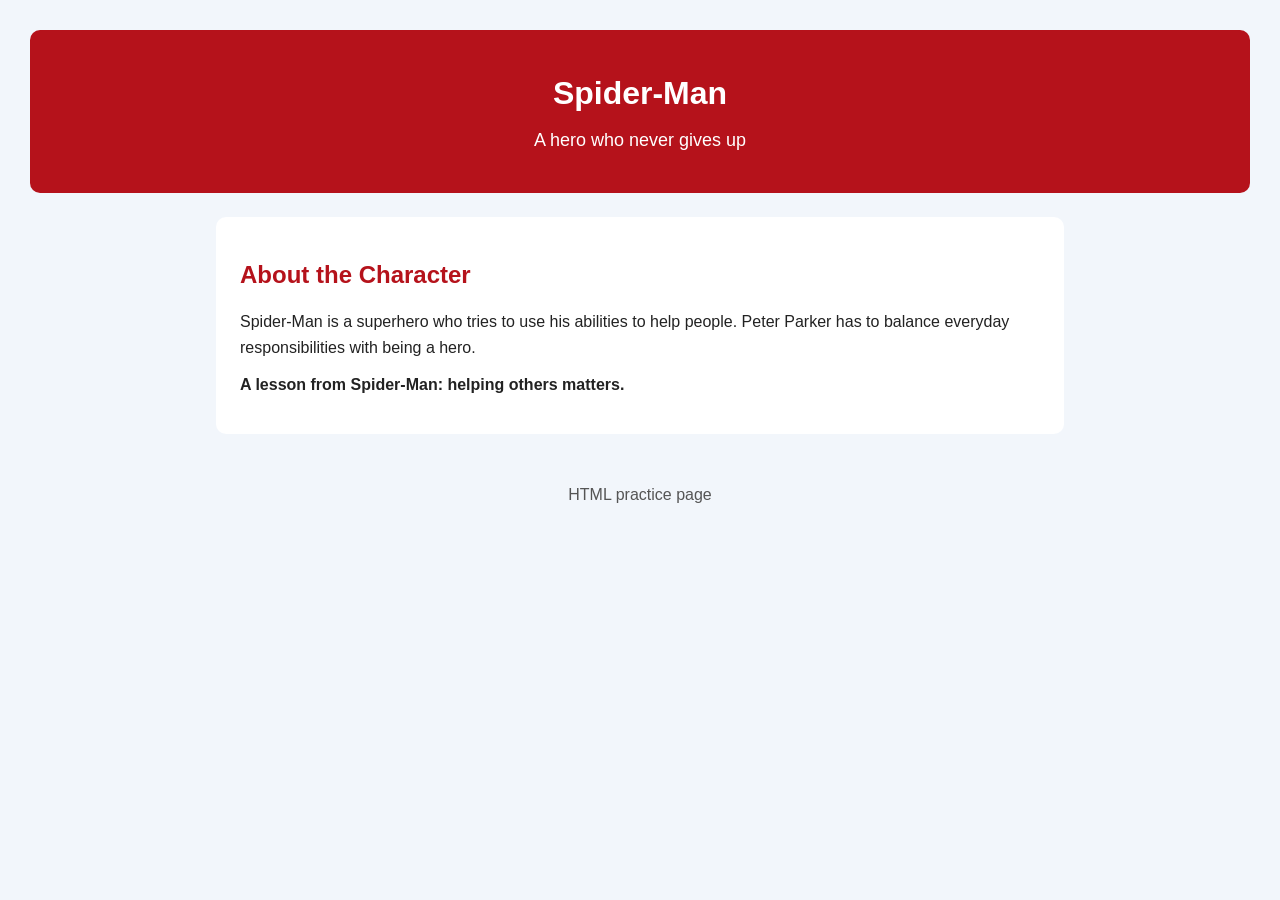
<file: inline-styles.html>
<!doctype html>
<html lang="en">
  <head>
    <meta charset="UTF-8" />
    <meta name="viewport" content="width=device-width, initial-scale=1.0" />
    <title>Inline Styles Practice</title>
  </head>
  <body
    style="
      font-family: Arial, sans-serif;
      background-color: #f2f6fb;
      color: #222;
      margin: 30px;
    "
  >
    <header
      style="
        background-color: #b5121b;
        color: white;
        text-align: center;
        padding: 24px;
        border-radius: 10px;
      "
    >
      <h1 style="margin-bottom: 8px">Spider-Man</h1>
      <p style="font-size: 18px">A hero who never gives up</p>
    </header>

    <main
      style="
        max-width: 800px;
        margin: 24px auto;
        background-color: white;
        padding: 24px;
        border-radius: 10px;
      "
    >
      <h2 style="color: #b5121b">About the Character</h2>
      <p style="line-height: 1.6">
        Spider-Man is a superhero who tries to use his abilities to help people.
        Peter Parker has to balance everyday responsibilities with being a hero.
      </p>
      <p style="font-weight: bold">
        A lesson from Spider-Man: helping others matters.
      </p>
    </main>

    <footer style="text-align: center; color: #555; padding: 12px">
      <p>HTML practice page</p>
    </footer>
  </body>
</html>
</file>
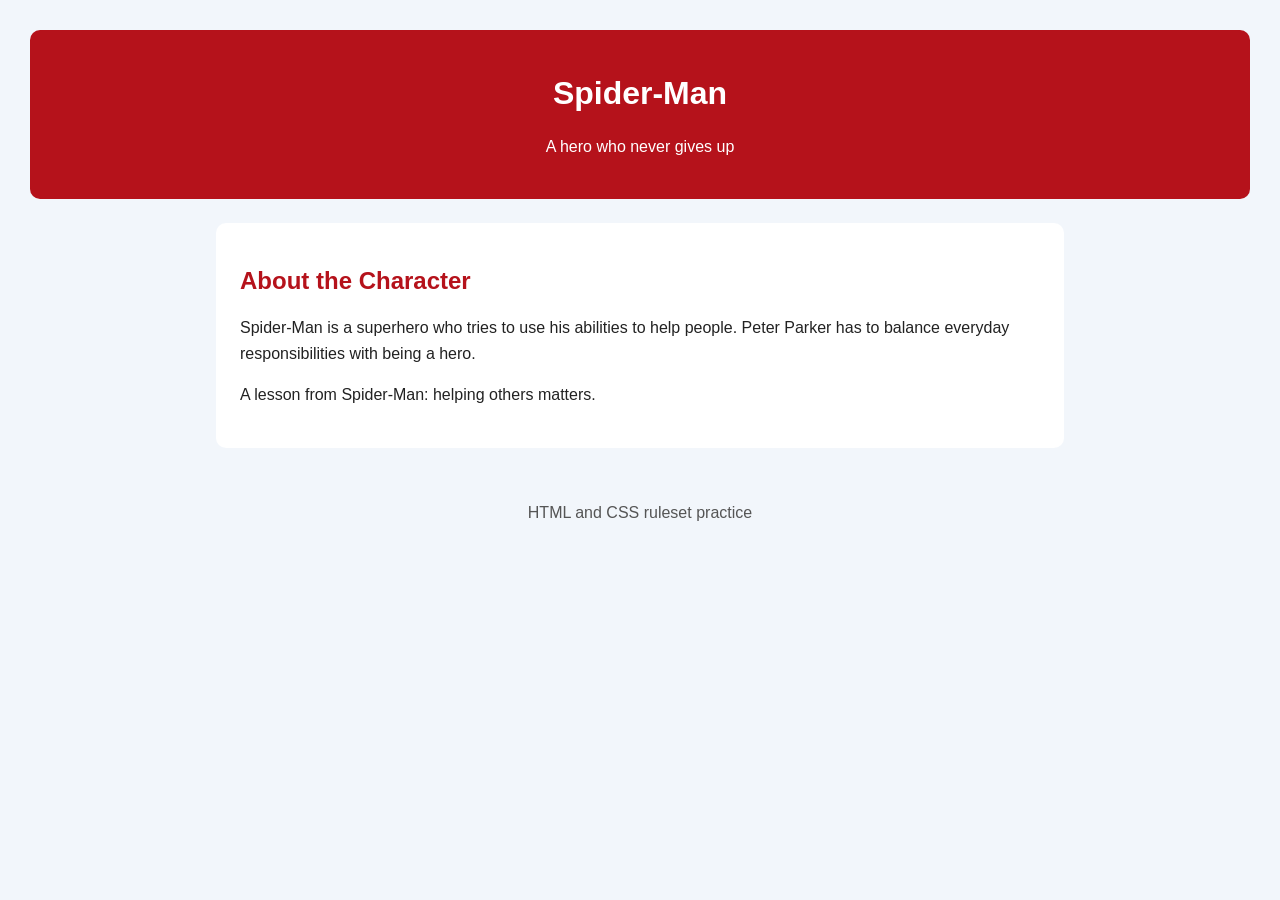
<file: ruleset-style.html>
<!doctype html>
<html lang="en">
  <head>
    <meta charset="UTF-8" />
    <meta name="viewport" content="width=device-width, initial-scale=1.0" />
    <title>Ruleset Style Practice</title>
    <style>
      body {
        font-family: Arial, sans-serif;
        background-color: #f2f6fb;
        color: #222;
        margin: 30px;
      }
      header {
        background-color: #b5121b;
        color: white;
        text-align: center;
        padding: 24px;
        border-radius: 10px;
      }
      main {
        max-width: 800px;
        margin: 24px auto;
        background-color: white;
        padding: 24px;
        border-radius: 10px;
      }
      h2 {
        color: #b5121b;
      }
      p {
        line-height: 1.6;
      }
      footer {
        text-align: center;
        color: #555;
        padding: 12px;
      }
    </style>
  </head>
  <body>
    <header>
      <h1>Spider-Man</h1>
      <p>A hero who never gives up</p>
    </header>
    <main>
      <h2>About the Character</h2>
      <p>
        Spider-Man is a superhero who tries to use his abilities to help people.
        Peter Parker has to balance everyday responsibilities with being a hero.
      </p>
      <p>A lesson from Spider-Man: helping others matters.</p>
    </main>
    <footer>
      <p>HTML and CSS ruleset practice</p>
    </footer>
  </body>
</html>
</file>
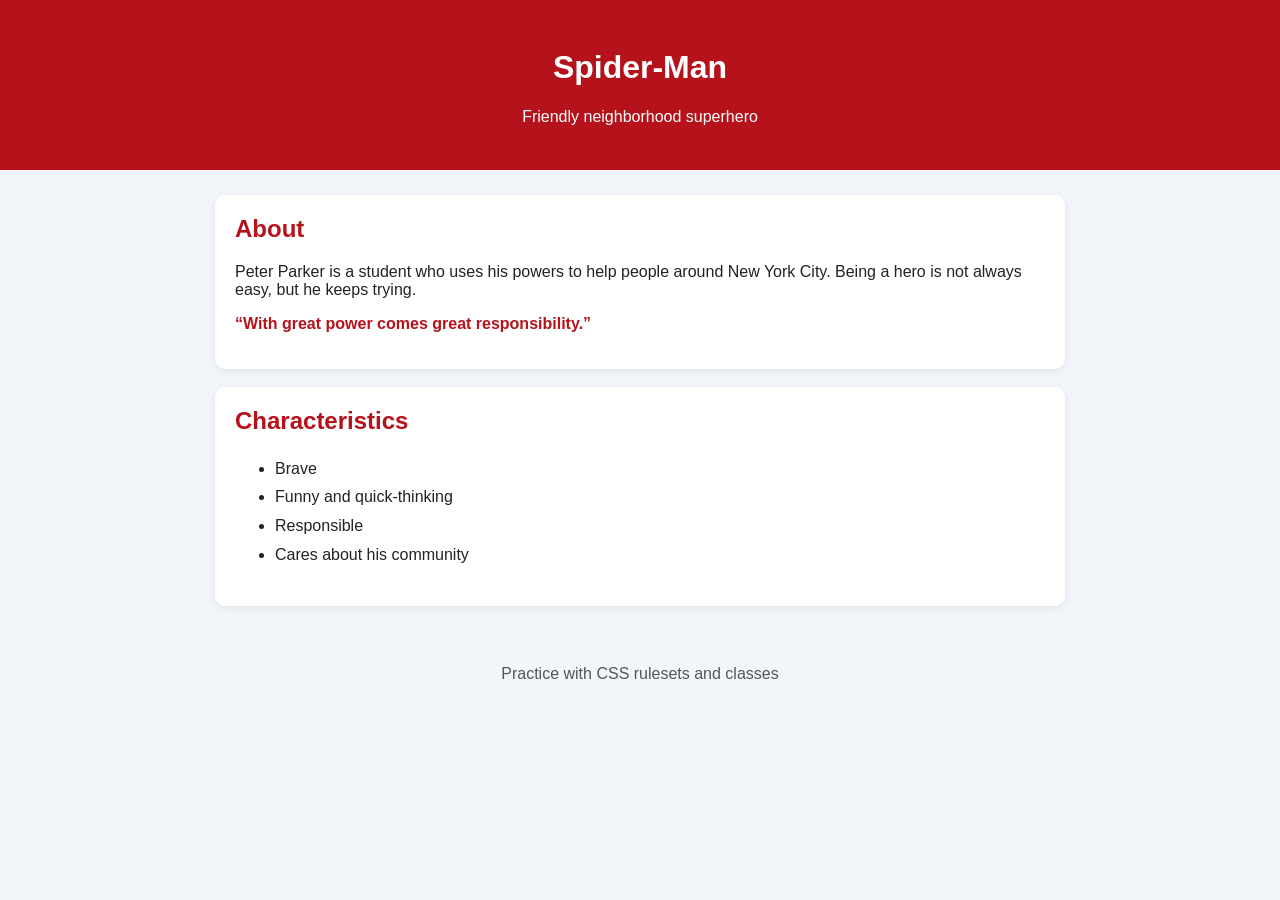
<file: ruleset2-style.html>
<!doctype html>
<html lang="en">
  <head>
    <meta charset="UTF-8" />
    <meta name="viewport" content="width=device-width, initial-scale=1.0" />
    <title>Ruleset 2 Style Practice</title>
    <style>
      body {
        font-family: Arial, sans-serif;
        background: #f2f6fb;
        color: #222;
        margin: 0;
      }
      header {
        background: #b5121b;
        color: white;
        text-align: center;
        padding: 28px 16px;
      }
      main {
        max-width: 850px;
        margin: 25px auto;
        padding: 0 20px;
      }
      .card {
        background: white;
        border-radius: 10px;
        padding: 20px;
        margin-bottom: 18px;
        box-shadow: 0 2px 8px rgba(0, 0, 0, 0.08);
      }
      h2 {
        color: #b5121b;
        margin-top: 0;
      }
      .highlight {
        color: #b5121b;
        font-weight: bold;
      }
      ul {
        line-height: 1.8;
      }
      footer {
        text-align: center;
        padding: 18px;
        color: #555;
      }
    </style>
  </head>
  <body>
    <header>
      <h1>Spider-Man</h1>
      <p>Friendly neighborhood superhero</p>
    </header>
    <main>
      <section class="card">
        <h2>About</h2>
        <p>
          Peter Parker is a student who uses his powers to help people around
          New York City. Being a hero is not always easy, but he keeps trying.
        </p>
        <p class="highlight">“With great power comes great responsibility.”</p>
      </section>
      <section class="card">
        <h2>Characteristics</h2>
        <ul>
          <li>Brave</li>
          <li>Funny and quick-thinking</li>
          <li>Responsible</li>
          <li>Cares about his community</li>
        </ul>
      </section>
    </main>
    <footer>
      <p>Practice with CSS rulesets and classes</p>
    </footer>
  </body>
</html>
</file>
